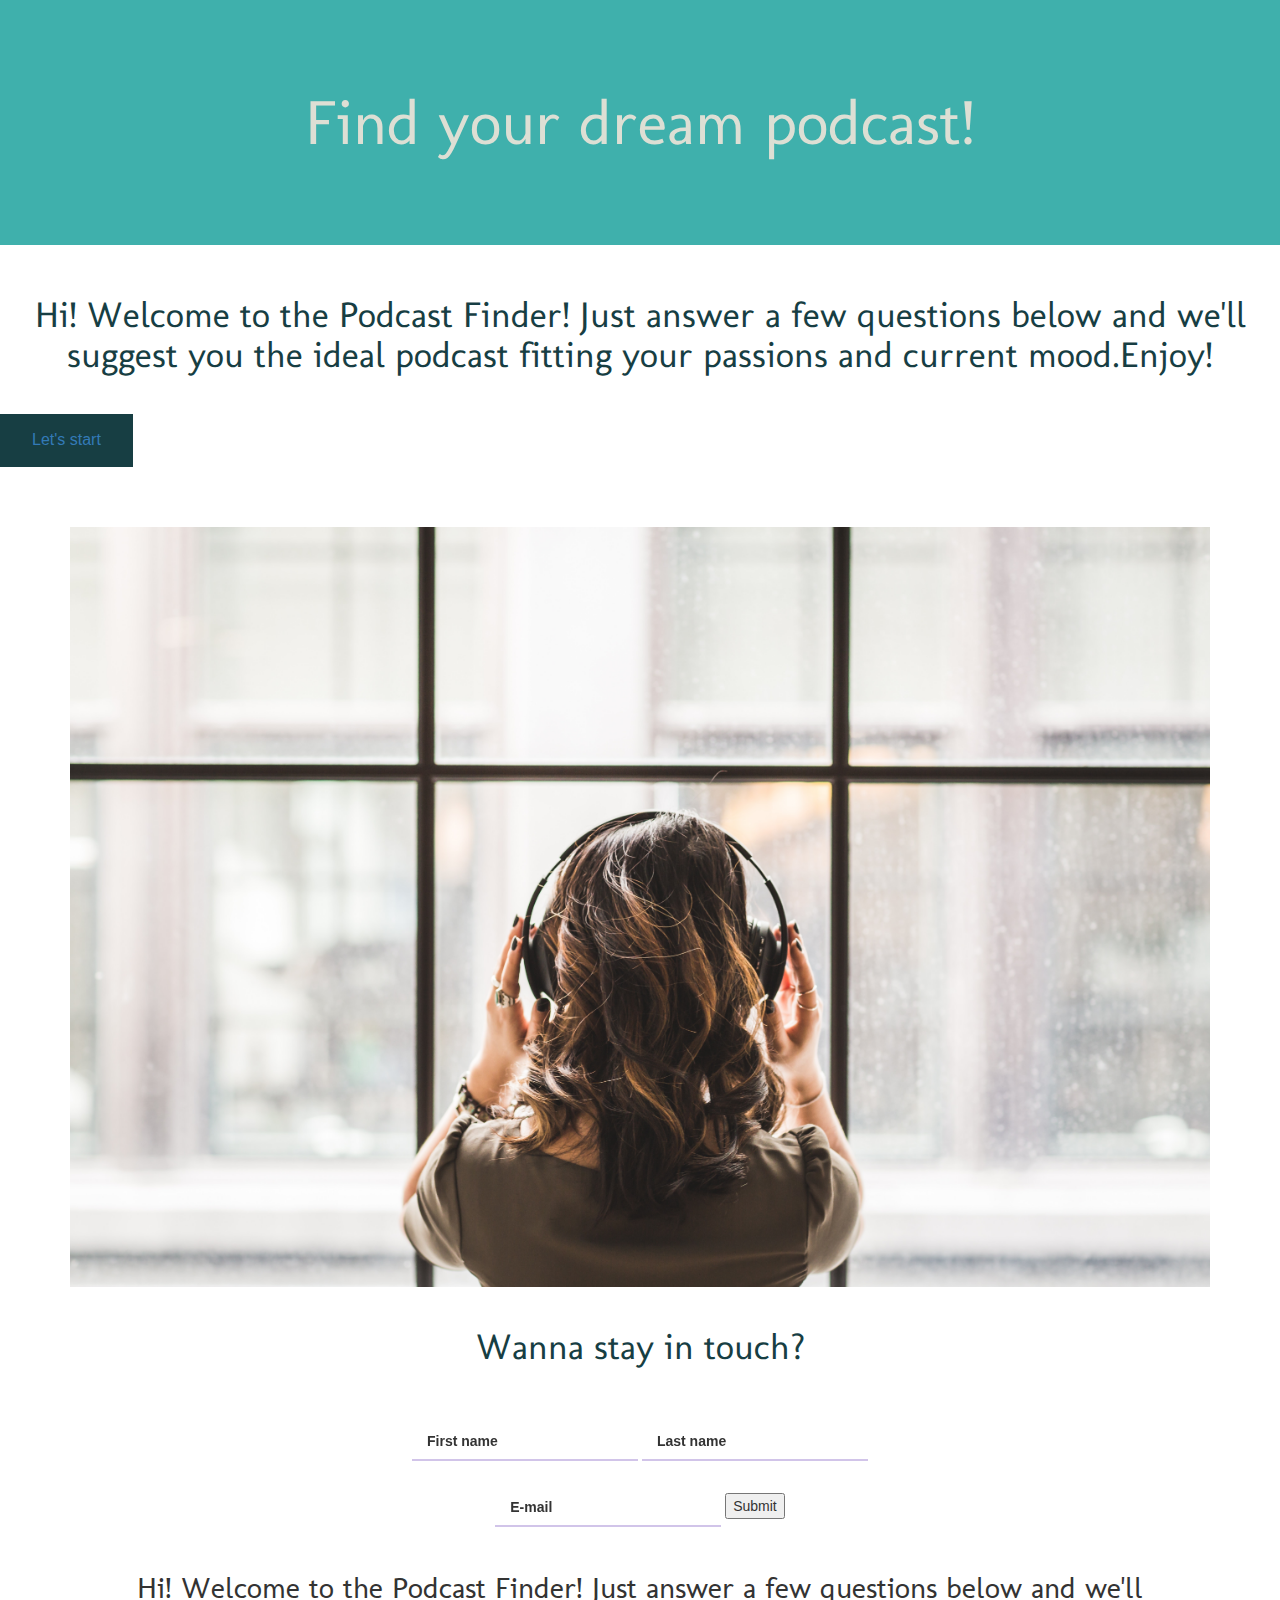
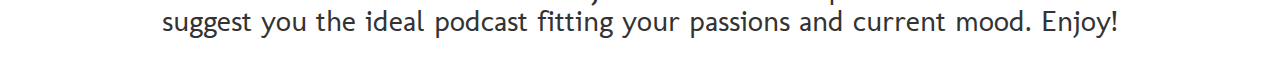
<file: templates/index.html>
<!DOCTYPE html>
<html>

<head>
  <meta charset="utf-8">
  <meta name="viewport" content="width=device-width, initial-scale=1, shrink-to-fit=no">
  <link href="https://fonts.googleapis.com/css?family=Molengo" rel="stylesheet">
  <link href="../static/css/bootstrap.css" rel="stylesheet"/>
  <link rel="stylesheet" type="text/css" href="../static/css/style.css">
<title>Find your Podcast</title>
</head>

<body>
  <div class="jumbotron jumbotron-fluid">
    <div class="container">
      <h1 class="display-4">Find your dream podcast!</h1>
    </div>
  </div>

<h1>Hi! Welcome to the Podcast Finder! Just answer a few questions below and we'll suggest you the ideal podcast fitting your passions and current mood.Enjoy!</h1>
<button id="button"><a href="../templates/index3.html"> Let's start</a></button>

<div class="container" id="overtext">
<img src="../static/images/cover_image.jpg" width="800px" max-width="100%" height="auto">
<h1>Wanna stay in touch?</h2>


<div class="page" id="center">
  <div class="page__demo">
    <label class="field a-field a-field_a1 page__field">
      <input class="field__input a-field__input" placeholder="e.g. David" required>
      <span class="a-field__label-wrap">
        <span class="a-field__label">First name</span>
      </span>
    </label>
    <label class="field a-field a-field_a2 page__field">
      <input class="field__input a-field__input" placeholder="e.g. Hockney" required>
      <span class="a-field__label-wrap">
        <span class="a-field__label">Last name</span>
      </span>
    </label>
    <form method="post" action="/signup">
      <label for="email" class="field a-field a-field_a3 page__field">
      <input type="email" class="field__input a-field__input" name="email" placeholder="e.g. davidhockney@gmail.com" required="required">
      <span class="a-field__label-wrap">
      <span class="a-field__label">E-mail</span>
      </span>
    </label>
    <input type="submit" value="Submit" id="submitbutton">
  </form>

  </div>
</div>
</div>



<h2>Hi! Welcome to the Podcast Finder! Just answer a few questions below and we'll suggest you the ideal podcast fitting your passions and current mood. Enjoy!</h2>


</body>








</html>
</file>
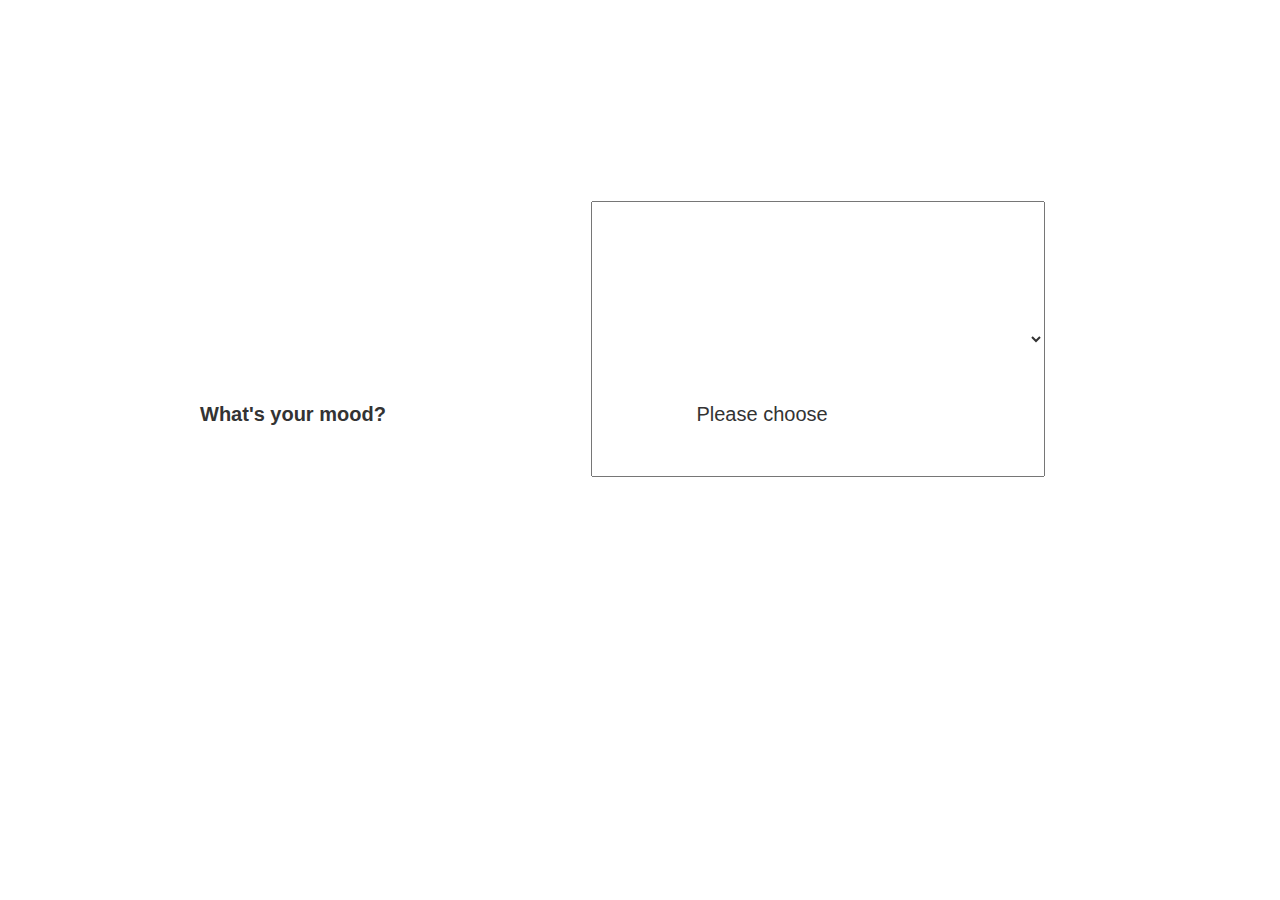
<file: templates/index3.html>
<html>

<head>
  <meta charset="utf-8">
  <meta name="viewport" content="width=device-width, initial-scale=1, shrink-to-fit=no">
  <link href="https://fonts.googleapis.com/css?family=Molengo" rel="stylesheet">
  <link href="../static/css/bootstrap.css" rel="stylesheet"/>
  <link rel="stylesheet" type="text/css" href="../static/css/style.css">
<title>Find your Podcast</title>
</head>

<body>

<section id="question">
  <label id="question" for="mood-select">What's your mood?</label>
<select id="mood-select">
    <option value="">Please choose</option>
    <option value="happy">Happy</option>
    <option value="sad">Sad</option>
    <option value="inlove">In love</option>
    <option value="heartbroken">Heartbroken</option>
    <option value="curios">Curios</option>
</select>
</section>

</body>
</file>
<file: static/css/style.css>
h1 {font-family: 'Molengo', sans-serif;
color:#173e43;
text-align:center;
padding:20px 0 30px 0;
margin:20 40 20 40;}


h2 {font-family: 'Molengo', sans-serif;
text-align:center;
padding: 20px 100px 30px 100px;
margin:20 40 20 40;}


.field{
  --uiFieldPlaceholderColor: var(--fieldPlaceholderColor, #767676);
}

.field__input{
  background-color: transparent;
  border-radius: 0;
  border: none;

  -webkit-appearance: none;
  -moz-appearance: none;

  font-family: inherit;
  font-size: 1em;
}

.field__input:focus::-webkit-input-placeholder{
  color: var(--uiFieldPlaceholderColor);
}

.field__input:focus::-moz-placeholder{
  color: var(--uiFieldPlaceholderColor);
  opacity: 1;
}

.a-field{
  --uiFieldHeight: var(--fieldHeight, 40px);
  --uiFieldBorderWidth: var(--fieldBorderWidth, 2px);
  --uiFieldBorderColor: var(--fieldBorderColor);

  --uiFieldFontSize: var(--fieldFontSize, 1em);
  --uiFieldHintFontSize: var(--fieldHintFontSize, 1em);

  --uiFieldPaddingRight: var(--fieldPaddingRight, 15px);
  --uiFieldPaddingBottom: var(--fieldPaddingBottom, 15px);
  --uiFieldPaddingLeft: var(--fieldPaddingLeft, 15px);

  position: relative;
  box-sizing: border-box;
  font-size: var(--uiFieldFontSize);
  padding-top: 1em;
}

.a-field .a-field__input{
  height: var(--uiFieldHeight);
  padding: 0 var(--uiFieldPaddingRight) 0 var(--uiFieldPaddingLeft);
  border-bottom: var(--uiFieldBorderWidth) solid var(--uiFieldBorderColor);
}

.a-field .a-field__input::-webkit-input-placeholder{
  opacity: 0;
  transition: opacity .2s ease-out;
}

.a-field .a-field__input::-moz-placeholder{
  opacity: 0;
  transition: opacity .2s ease-out;
}

.a-field .a-field__input:not(:placeholder-shown) ~ .a-field__label-wrap .a-field__label{
  opacity: 0;
  bottom: var(--uiFieldPaddingBottom);
}

.a-field .a-field__input:focus::-webkit-input-placeholder{
  opacity: 1;
  transition-delay: .2s;
}

.a-field .a-field__input:focus::-moz-placeholder{
  opacity: 1;
  transition-delay: .2s;
}

.a-field .a-field__label-wrap{
  box-sizing: border-box;
  width: 100%;
  height: var(--uiFieldHeight);

  pointer-events: none;
  cursor: text;

  position: absolute;
  bottom: 0;
  left: 0;
}

.a-field .a-field__label{
  position: absolute;
  left: var(--uiFieldPaddingLeft);
  bottom: calc(50% - .5em);

  line-height: 1;
  font-size: var(--uiFieldHintFontSize);

  pointer-events: none;
  transition: bottom .2s cubic-bezier(0.9,-0.15, 0.1, 1.15), opacity .2s ease-out;
  will-change: bottom, opacity;
}

.a-field .a-field__input:focus ~ .a-field__label-wrap .a-field__label{
  opacity: 1;
  bottom: var(--uiFieldHeight);
}

/* a-field_a1 */

.a-field_a1 .a-field__input{
  transition: border-color .2s ease-out;
  will-change: border-color;
}

.a-field_a1 .a-field__input:focus{
  border-color: var(--fieldBorderColorActive);
}

/* a-field_a2 */

.a-field_a2 .a-field__label-wrap:after{
  content: "";
  box-sizing: border-box;
  width: 0;
  height: var(--uiFieldBorderWidth);
  background-color: var(--fieldBorderColorActive);

  position: absolute;
  bottom: 0;
  left: 0;

  will-change: width;
  transition: width .285s ease-out;
}

.a-field_a2 .a-field__input:focus ~ .a-field__label-wrap:after{
  width: 100%;
}

/* a-field_a3 */

.a-field_a3{
  padding-top: 1.5em;
}

.a-field_a3 .a-field__label-wrap:after{
  content: "";
  box-sizing: border-box;
  width: 100%;
  height: 0;

  opacity: 0;
  border: var(--uiFieldBorderWidth) solid var(--fieldBorderColorActive);

  position: absolute;
  bottom: 0;
  left: 0;

  will-change: opacity, height;
  transition: height .2s ease-out, opacity .2s ease-out;
}

.a-field_a3 .a-field__input:focus ~ .a-field__label-wrap:after{
  height: 100%;
  opacity: 1;
}

.a-field_a3 .a-field__input:focus ~ .a-field__label-wrap .a-field__label{
  bottom: calc(var(--uiFieldHeight) + .5em);
}

.field{
  --fieldBorderColor: #D1C4E9;
  --fieldBorderColorActive: #673AB7;
}

#center {
  position: relative;
}

img {
  display: block;
  margin-left: auto;
  margin-right: auto;
  width: 100%;
}

.lead {
  text-align: center;
}

#overtext {
  position: relative;
  text-align:center;
  padding-top: 60px;
}
.question{
  background-color: black;
}
#question {
    font-family: sans-serif;
    font-size: 20px;
    padding: 200px 200px 50px 100px;
    position: relative;

}

select {
    font-size:20px;
    padding: 200px 200px 50px 100px;
    position: relative;
}

#button{
  background-color: #173e43;
  border: none;
  color: white;
  padding: 15px 32px;
  text-align: center;
  text-decoration: none;
  display: inline-block;
  font-size: 16px;
  display: flex;
  justify-content: center;
}
</file>
